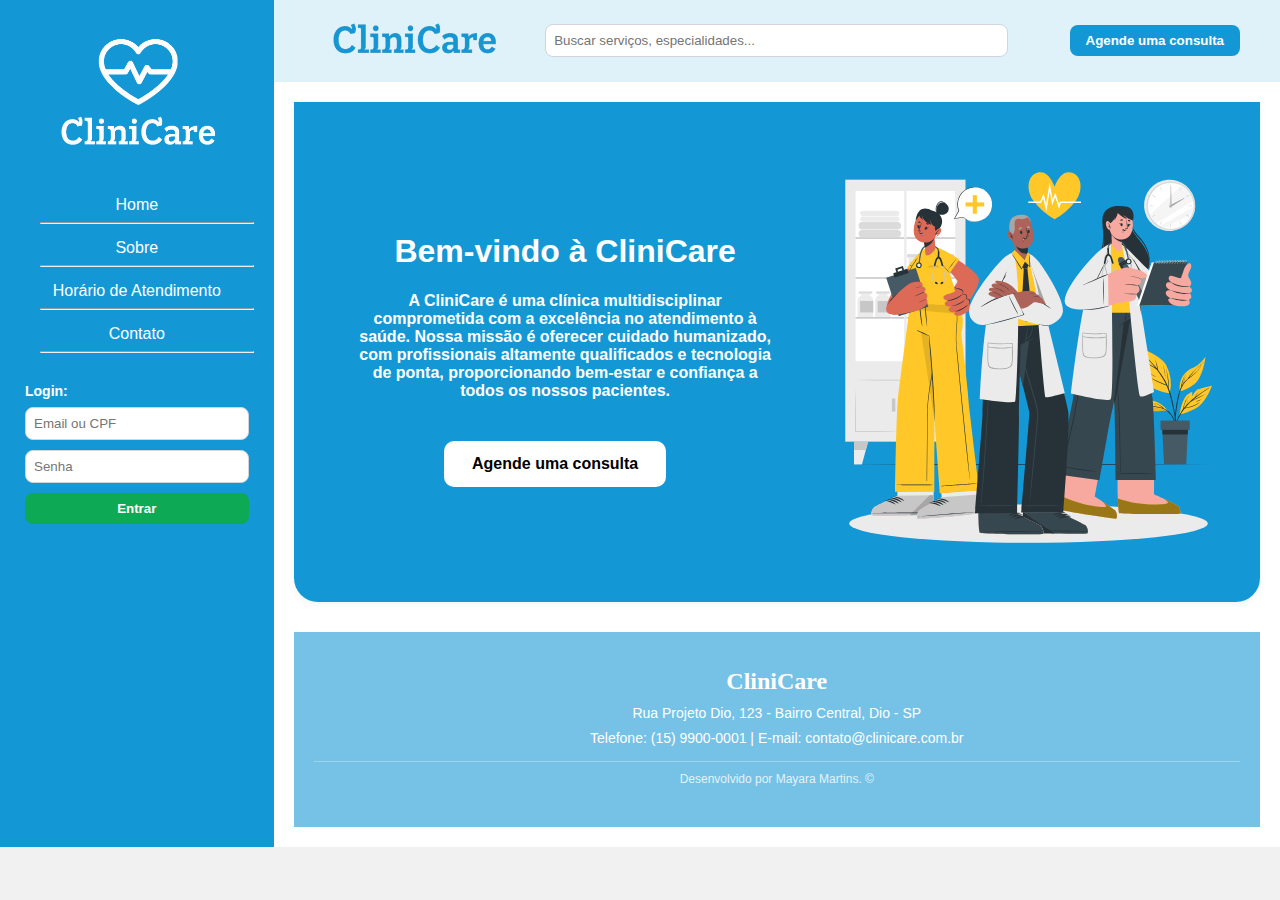
<file: index.html>
<!DOCTYPE html>
<html lang="pt-br">
<head>
    <meta charset="UTF-8">
    <meta http-equiv="X-UA-Compatible" content="IE=edge">
    <meta name="viewport" content="width=device-width, initial-scale=1.0">
    <title>CliniCare</title>
    <link rel="shortcut icon" href="imagens/favicon.ico" type="image/x-icon">
    <link rel="stylesheet" href="base.css">
</head>
<body>
    <div class="wrapper">
        <div class="menu">
            <picture>
                <source media="(min-width: 750px)" srcset="imagens/logo-branco.png" type="image/png">
                <img id="logo-menu" src="imagens/logo-branco.png" alt="logo ">
            </picture>
          
            <ul>
                <li><a href="index.html">Home</a></li>
                <hr>
                <li><a href="sobre.html">Sobre</a></li>
                <hr>
                <li><a href="horarios.html">Horário de Atendimento</a></li>
                <hr>
                <li><a href="contato.html">Contato</a></li>
                <hr>
            </ul>

            <div class="login-area">
                <h4 id="login">Login:</h4>
                <input id="dados" type="text" name="Login" placeholder="Email ou CPF">
                <input id="senha" type="password" name="password" placeholder="Senha"> 
                <button id="entrar-na-conta">Entrar</button>
            </div>

     </div>

        <div class="main">
            <div class="header">
            <div class="logo-header">
                <picture>
                 <img id="logo-cabecalho" src="imagens/name.png" alt="Logo">
                 </picture>
         </div>

        <div class="busca-header">
            <input id="pesquisa" type="text" placeholder="Buscar serviços, especialidades...">
        </div>

     <div class="botao-header">
        <button id="botao-de-agendamento">Agende uma consulta</button>
     </div>
</div>
    
            <div class="content">
                <section class="banner-com-imagem">
                <div class="banner-texto">
                    <h1>Bem-vindo à CliniCare</h1>
                    <h4>A CliniCare é uma clínica multidisciplinar comprometida com a excelência no atendimento à saúde. Nossa missão é oferecer cuidado humanizado, com profissionais altamente qualificados e tecnologia de ponta, proporcionando bem-estar e confiança a todos os nossos pacientes.</h4>
                    <a href="#servicos" class="cta-botao">Agende uma consulta</a>
            </div>

            <div class="banner-imagem">
                <img src="imagens/banner.svg" alt="Profissionais de saúde sorrindo">
            </div>
            </section>

                      
            <div class="footer">
                <div class="footer-conteudo">
                    <p id="nome-da-clinica">CliniCare</p>
                    <p id="endereco-da-clinica">Rua Projeto Dio, 123 - Bairro Central, Dio - SP</p>
                    <p id="contatos">Telefone: (15) 9900-0001 | E-mail: contato@clinicare.com.br</p>
            </div>
            <div class="footer-direitos">
                <p id="direitos">Desenvolvido por Mayara Martins. © </p>
             </div>
            </div>
        </div>
    </div>
</body>
</html>
</file>
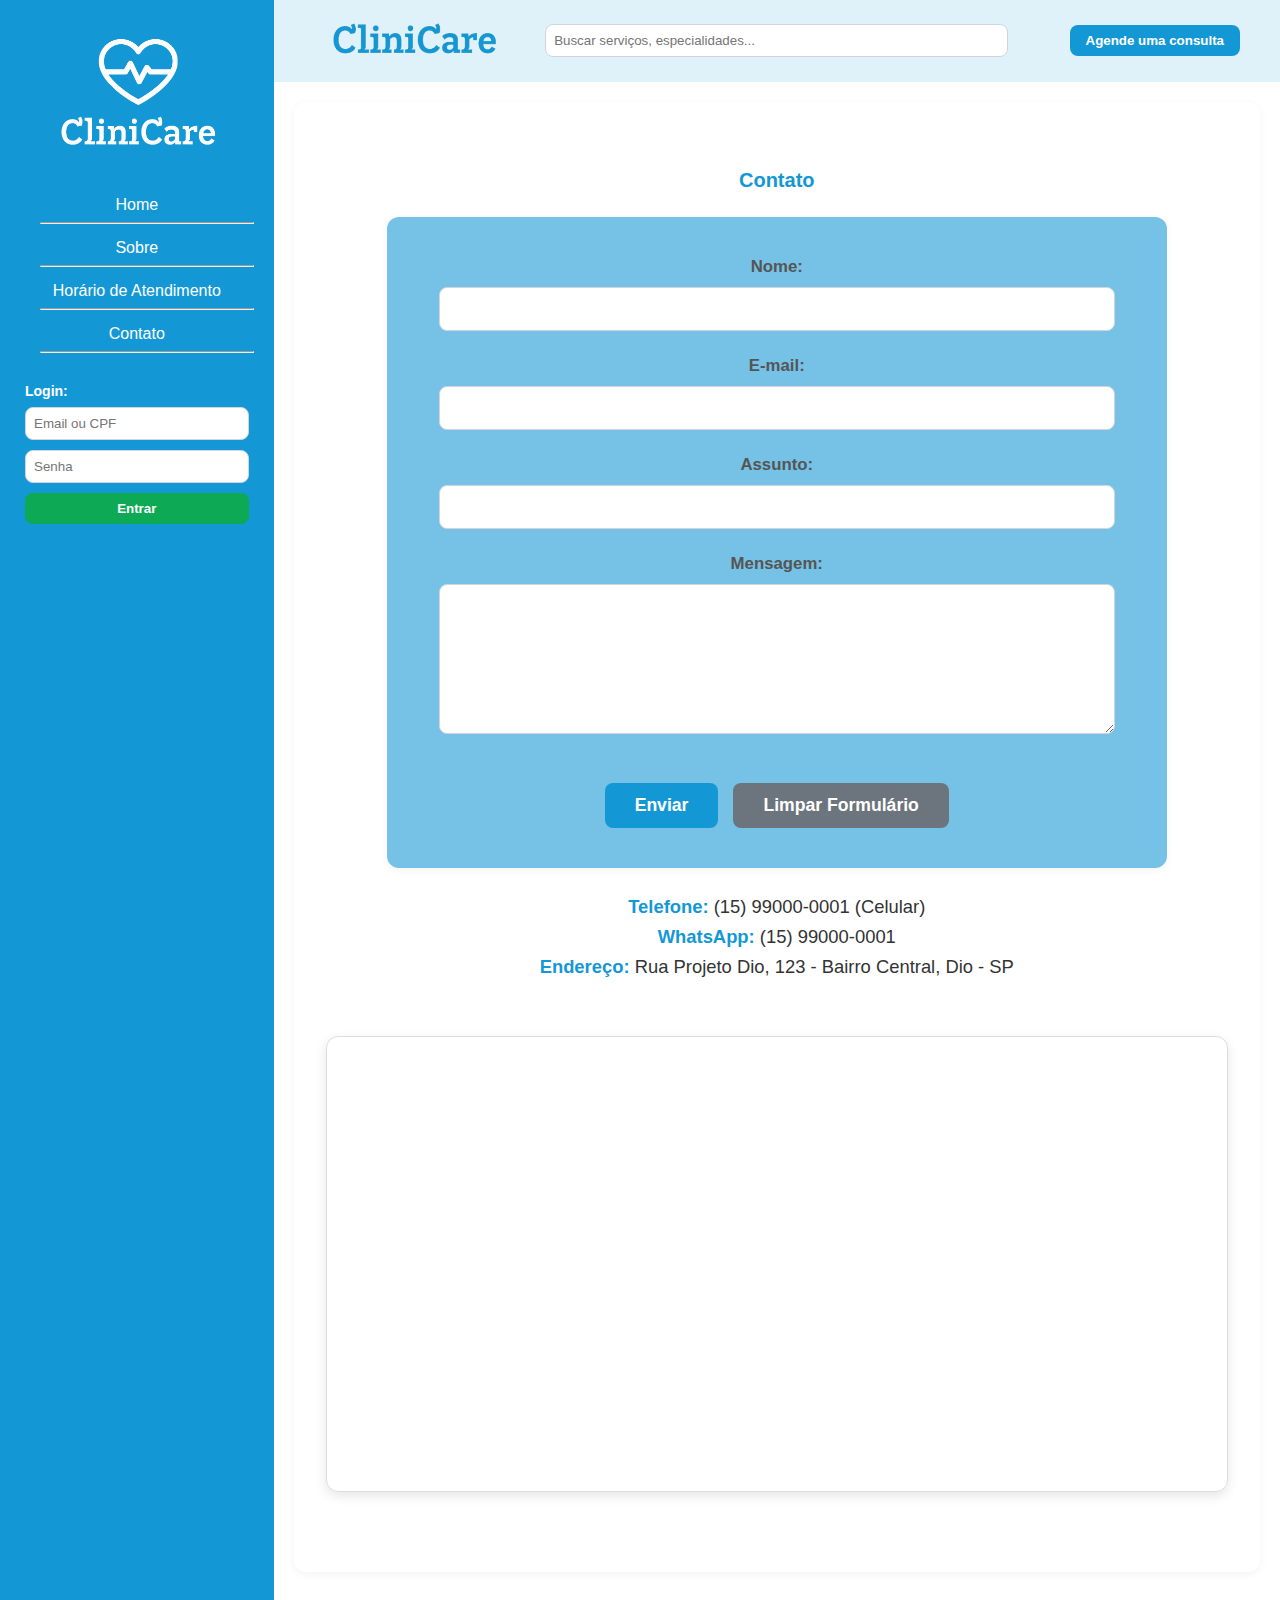
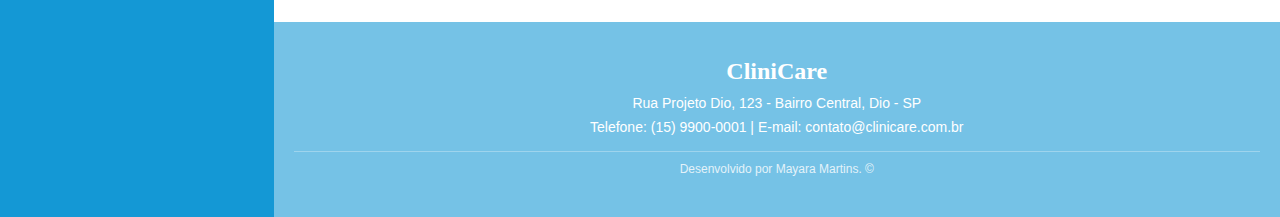
<file: contato.html>
<!DOCTYPE html>
<html lang="en">
<head>
    <meta charset="UTF-8">
    <meta name="viewport" content="width=device-width, initial-scale=1.0">
    <title>Sobre a CliniCare</title>
    <link rel="shortcut icon" href="imagens/favicon.ico" type="image/x-icon">
</head>
<body>
    <!DOCTYPE html>
<html lang="pt-br">
<head>
    <meta charset="UTF-8">
    <meta http-equiv="X-UA-Compatible" content="IE=edge">
    <meta name="viewport" content="width=device-width, initial-scale=1.0">
    <title>CliniCare</title>
    <link rel="shortcut icon" href="imagens/favicon.ico" type="image/x-icon">
    <link rel="stylesheet" href="base.css">
</head>
<body>
    <div class="wrapper">
        <div class="menu">
            <picture>
                <source media="(min-width: 750px)" srcset="imagens/logo-branco.png" type="image/png">
                <img id="logo-menu" src="imagens/logo-branco.png" alt="logo ">
            </picture>
          
            <ul>
                <li><a href="index.html">Home</a></li>
                <hr>
                <li><a href="sobre.html">Sobre</a></li>
                <hr>
                <li><a href="horarios.html">Horário de Atendimento</a></li>
                <hr>
                <li><a href="#">Contato</a></li>
                <hr>
            </ul>

            <div class="login-area">
                <h4 id="login">Login:</h4>
                <input id="dados" type="text" name="Login" placeholder="Email ou CPF">
                <input id="senha" type="password" name="password" placeholder="Senha"> 
                <button id="entrar-na-conta">Entrar</button>
            </div>

     </div>

        <div class="main">
            <div class="header">
            <div class="logo-header">
                <picture>
                 <img id="logo-cabecalho" src="imagens/name.png" alt="Logo">
                 </picture>
         </div>

        <div class="busca-header">
            <input id="pesquisa" type="text" placeholder="Buscar serviços, especialidades...">
        </div>

     <div class="botao-header">
        <button id="botao-de-agendamento">Agende uma consulta</button>
     </div>
</div>
    
            <div class="content">
                <section class="secao-servicos">
                    <div class="texto-servicos">
                        <h2>Contato</h2>
                        

                        <form class="contact-form">
                            <label for="name">Nome:</label>
                            <input type="text" id="name" name="name" required>

                            <label for="email">E-mail:</label>
                            <input type="email" id="email" name="email" required>

                            <label for="subject">Assunto:</label>
                            <input type="text" id="subject" name="subject" required>

                            <label for="message">Mensagem:</label>
                            <textarea id="message" name="message" required></textarea>

                            <div class="form-buttons">
                                <button type="submit">Enviar</button>
                                <button type="reset">Limpar Formulário</button>
                            </div>
                        </form>
                        <div class="contact-info">
                            <p><strong>Telefone:</strong> (15) 99000-0001 (Celular)</p>
                            <p><strong>WhatsApp:</strong> (15) 99000-0001</p>
                            <p><strong>Endereço:</strong> Rua Projeto Dio, 123 - Bairro Central, Dio - SP</p>
                        </div>

                        <div class="map-container">
                            <iframe src="https://www.google.com/maps/embed?pb=!1m18!1m12!1m3!1d4596.921439748193!2d-48.17716132472198!3d-21.79768598005101!2m3!1f0!2f0!3f0!3m2!1i1024!2i768!4f13.1!3m3!1m2!1s0x94b8f3eecb6e442b%3A0xcd177e47738d1a99!2sAv.%207%20de%20Setembro%2C%20371%20-%2003%20-%20Centro%2C%20Araraquara%20-%20SP%2C%2014800-390!5e1!3m2!1spt-BR!2sbr!4v1748763828110!5m2!1spt-BR!2sbr" width="600" height="450" style="border:0;" allowfullscreen="" loading="lazy" referrerpolicy="no-referrer-when-downgrade"></iframe>
                        </div>

                    </div>
                </section>
            </div>

                      
            <div class="footer">
                <div class="footer-conteudo">
                    <p id="nome-da-clinica">CliniCare</p>
                    <p id="endereco-da-clinica">Rua Projeto Dio, 123 - Bairro Central, Dio - SP</p>
                    <p id="contatos">Telefone: (15) 9900-0001 | E-mail: contato@clinicare.com.br</p>
            </div>
            <div class="footer-direitos">
                <p id="direitos">Desenvolvido por Mayara Martins. © </p
             </div>
            </div>
        </div>
    </div>
</body>
</html>
    
</body>
</html>
</file>
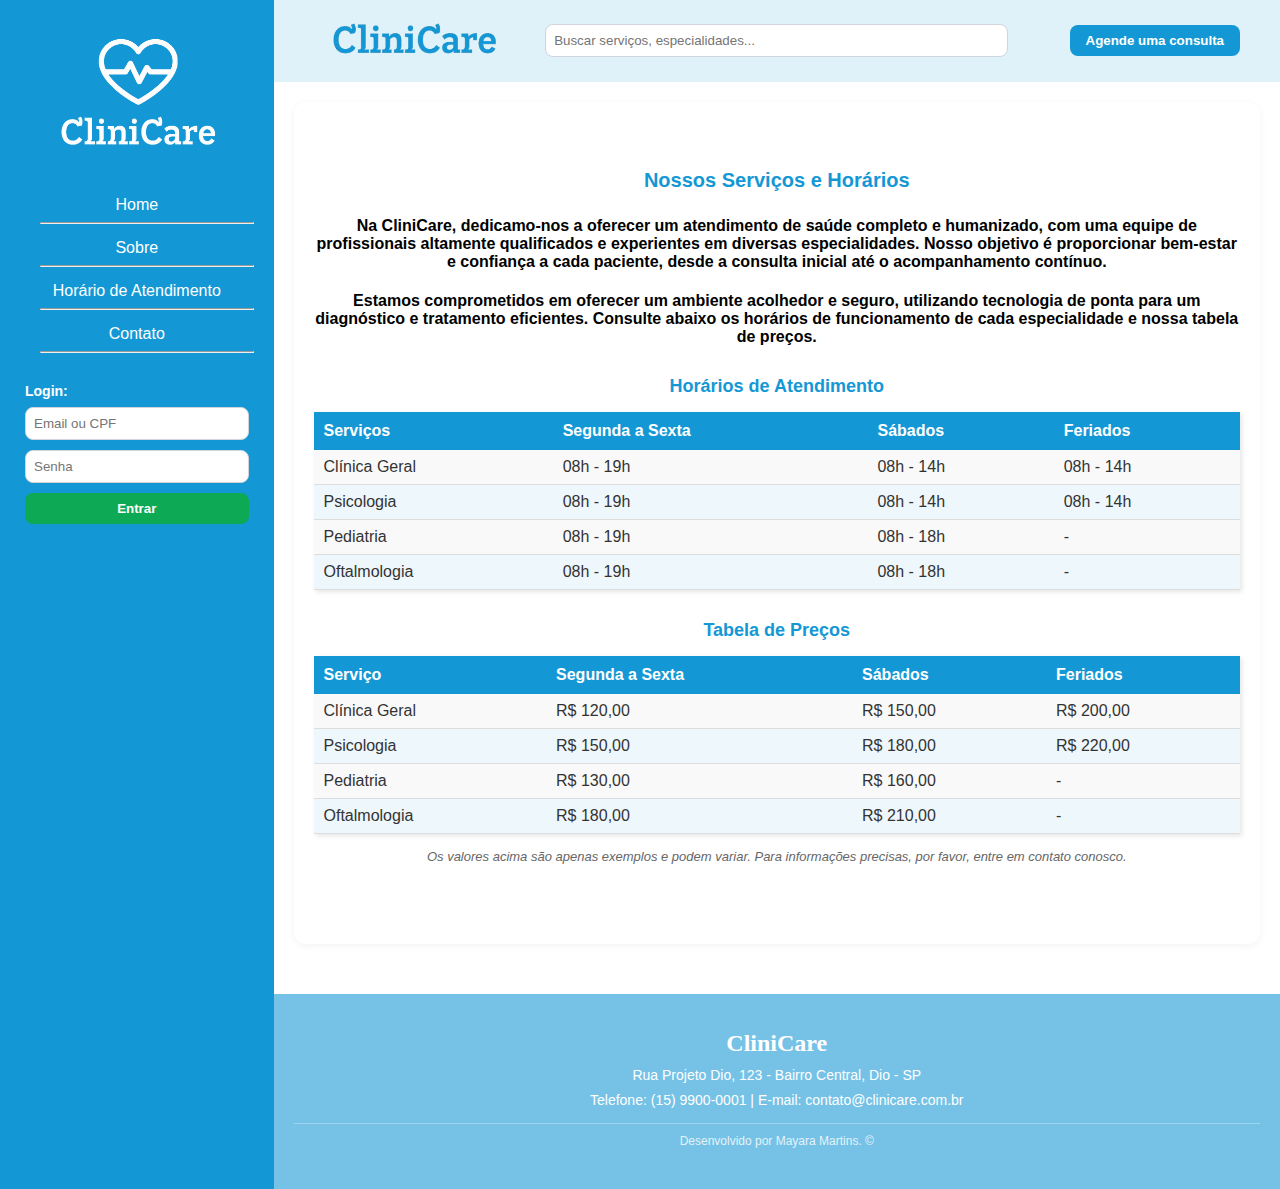
<file: horarios.html>
<!DOCTYPE html>
<html lang="en">
<head>
    <meta charset="UTF-8">
    <meta name="viewport" content="width=device-width, initial-scale=1.0">
    <title>Sobre a CliniCare</title>
    <link rel="shortcut icon" href="imagens/favicon.ico" type="image/x-icon">
</head>
<body>
    <!DOCTYPE html>
<html lang="pt-br">
<head>
    <meta charset="UTF-8">
    <meta http-equiv="X-UA-Compatible" content="IE=edge">
    <meta name="viewport" content="width=device-width, initial-scale=1.0">
    <title>CliniCare</title>
    <link rel="shortcut icon" href="imagens/favicon.ico" type="image/x-icon">
    <link rel="stylesheet" href="base.css">
</head>
<body>
    <div class="wrapper">
        <div class="menu">
            <picture>
                <source media="(min-width: 750px)" srcset="imagens/logo-branco.png" type="image/png">
                <img id="logo-menu" src="imagens/logo-branco.png" alt="logo ">
            </picture>
          
            <ul>
                <li><a href="index.html">Home</a></li>
                <hr>
                <li><a href="sobre.html">Sobre</a></li>
                <hr>
                <li><a href="horarios.html">Horário de Atendimento</a></li>
                <hr>
                <li><a href="contato.html">Contato</a></li>
                <hr>
            </ul>

            <div class="login-area">
                <h4 id="login">Login:</h4>
                <input id="dados" type="text" name="Login" placeholder="Email ou CPF">
                <input id="senha" type="password" name="password" placeholder="Senha"> 
                <button id="entrar-na-conta">Entrar</button>
            </div>

     </div>

        <div class="main">
            <div class="header">
            <div class="logo-header">
                <picture>
                 <img id="logo-cabecalho" src="imagens/name.png" alt="Logo">
                 </picture>
         </div>

        <div class="busca-header">
            <input id="pesquisa" type="text" placeholder="Buscar serviços, especialidades...">
        </div>

     <div class="botao-header">
        <button id="botao-de-agendamento">Agende uma consulta</button>
     </div>
</div>
    
            <div class="content">
                <section id="servicos" class="servicos-section">
                    <h2>Nossos Serviços e Horários</h2>
                    <h4>Na CliniCare, dedicamo-nos a oferecer um atendimento de saúde completo e humanizado, com uma equipe de profissionais altamente qualificados e experientes em diversas especialidades. Nosso objetivo é proporcionar bem-estar e confiança a cada paciente, desde a consulta inicial até o acompanhamento contínuo.</h4>
                    
                    <h4>Estamos comprometidos em oferecer um ambiente acolhedor e seguro, utilizando tecnologia de ponta para um diagnóstico e tratamento eficientes. Consulte abaixo os horários de funcionamento de cada especialidade e nossa tabela de preços.</h4>
                    
                    <div class="table-container">
                        <h3>Horários de Atendimento</h3>
                        <table class="services-table">
                            <thead>
                                <tr>
                                    <th>Serviços</th>
                                    <th>Segunda a Sexta</th>
                                    <th>Sábados</th>
                                    <th>Feriados</th>
                                </tr>
                            </thead>
                            <tbody>
                                <tr>
                                    <td>Clínica Geral</td>
                                    <td>08h - 19h</td>
                                    <td>08h - 14h</td>
                                    <td>08h - 14h</td>
                                </tr>
                                <tr>
                                    <td>Psicologia</td>
                                    <td>08h - 19h</td>
                                    <td>08h - 14h</td>
                                    <td>08h - 14h</td>
                                </tr>
                                <tr>
                                    <td>Pediatria</td>
                                    <td>08h - 19h</td>
                                    <td>08h - 18h</td>
                                    <td>-</td>
                                </tr>
                                <tr>
                                    <td>Oftalmologia</td>
                                    <td>08h - 19h</td>
                                    <td>08h - 18h</td>
                                    <td>-</td>
                                </tr>
                            </tbody>
                        </table>
                    </div>

                    <div class="table-container">
                        <h3>Tabela de Preços</h3>
                        <table class="prices-table">
                            <thead>
                                <tr>
                                    <th>Serviço</th>
                                    <th>Segunda a Sexta</th>
                                    <th>Sábados</th>
                                    <th>Feriados</th>
                                </tr>
                            </thead>
                            <tbody>
                                <tr>
                                    <td>Clínica Geral</td>
                                    <td>R$ 120,00</td>
                                    <td>R$ 150,00</td>
                                    <td>R$ 200,00</td>
                                </tr>
                                <tr>
                                    <td>Psicologia</td>
                                    <td>R$ 150,00</td>
                                    <td>R$ 180,00</td>
                                    <td>R$ 220,00</td>
                                </tr>
                                <tr>
                                    <td>Pediatria</td>
                                    <td>R$ 130,00</td>
                                    <td>R$ 160,00</td>
                                    <td>-</td>
                                </tr>
                                <tr>
                                    <td>Oftalmologia</td>
                                    <td>R$ 180,00</td>
                                    <td>R$ 210,00</td>
                                    <td>-</td>
                                </tr>
                            </tbody>
                        </table>
                        <p class="price-note"><em>Os valores acima são apenas exemplos e podem variar. Para informações precisas, por favor, entre em contato conosco.</em></p>
                    </div>
                </section>
            </div>
                      

        </section>

                      
            <div class="footer">
                <div class="footer-conteudo">
                    <p id="nome-da-clinica">CliniCare</p>
                    <p id="endereco-da-clinica">Rua Projeto Dio, 123 - Bairro Central, Dio - SP</p>
                    <p id="contatos">Telefone: (15) 9900-0001 | E-mail: contato@clinicare.com.br</p>
            </div>
            <div class="footer-direitos">
                <p id="direitos">Desenvolvido por Mayara Martins. © </p
             </div>
            </div>
        </div>
    </div>
</body>
</html>
    
</body>
</html>
</file>
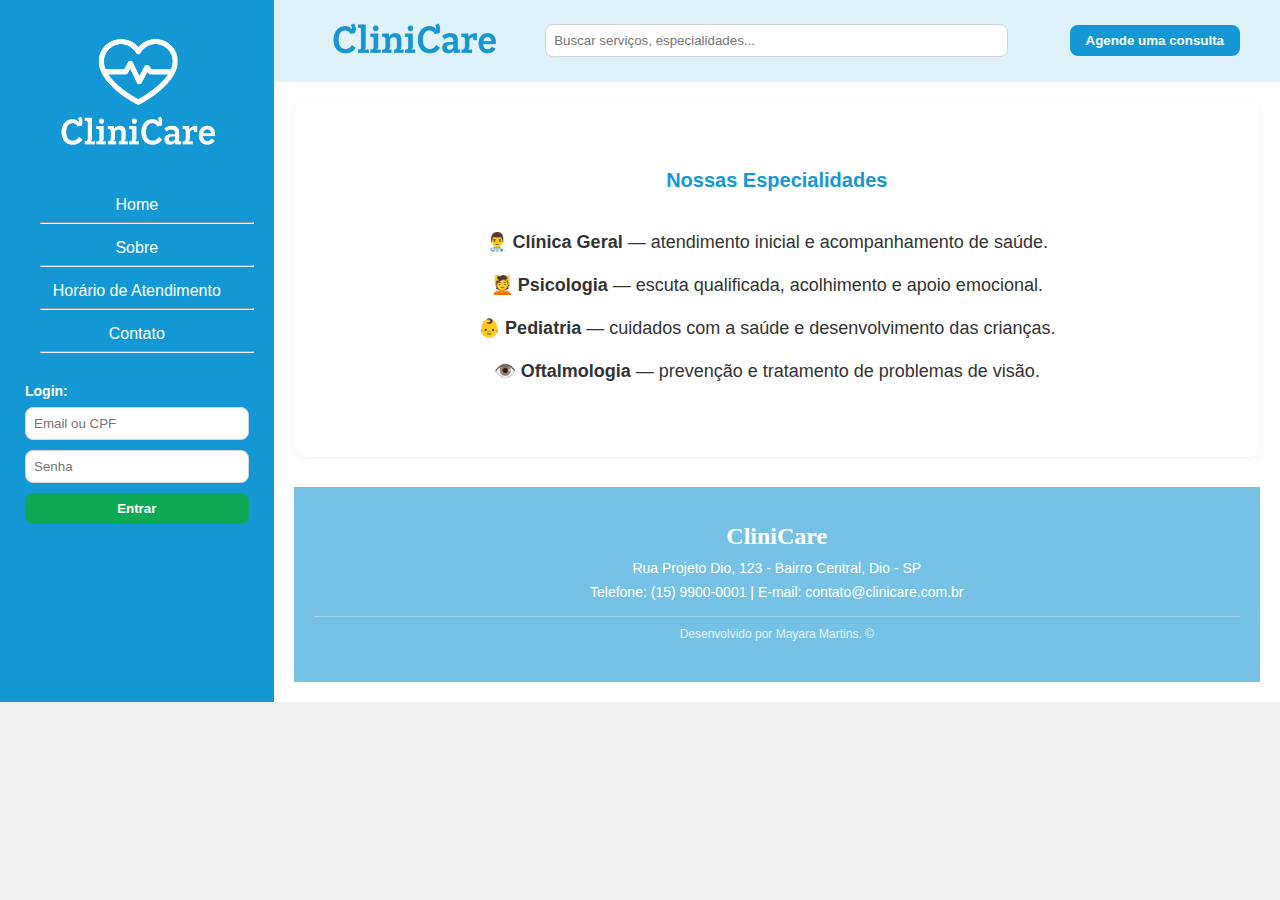
<file: sobre.html>
<!DOCTYPE html>
<html lang="en">
<head>
    <meta charset="UTF-8">
    <meta name="viewport" content="width=device-width, initial-scale=1.0">
    <title>Sobre a CliniCare</title>
    <link rel="shortcut icon" href="imagens/favicon.ico" type="image/x-icon">
</head>
<body>
    <!DOCTYPE html>
<html lang="pt-br">
<head>
    <meta charset="UTF-8">
    <meta http-equiv="X-UA-Compatible" content="IE=edge">
    <meta name="viewport" content="width=device-width, initial-scale=1.0">
    <title>CliniCare</title>
    <link rel="shortcut icon" href="imagens/favicon.ico" type="image/x-icon">
    <link rel="stylesheet" href="base.css">
</head>
<body>
    <div class="wrapper">
        <div class="menu">
            <picture>
                <source media="(min-width: 750px)" srcset="imagens/logo-branco.png" type="image/png">
                <img id="logo-menu" src="imagens/logo-branco.png" alt="logo ">
            </picture>
          
            <ul>
                <li><a href="index.html">Home</a></li>
                <hr>
                <li><a href="sobre.html">Sobre</a></li>
                <hr>
                <li><a href="horarios.html">Horário de Atendimento</a></li>
                <hr>
                <li><a href="contato.html">Contato</a></li>
                <hr>
            </ul>

            <div class="login-area">
                <h4 id="login">Login:</h4>
                <input id="dados" type="text" name="Login" placeholder="Email ou CPF">
                <input id="senha" type="password" name="password" placeholder="Senha"> 
                <button id="entrar-na-conta">Entrar</button>
            </div>

     </div>

        <div class="main">
            <div class="header">
            <div class="logo-header">
                <picture>
                 <img id="logo-cabecalho" src="imagens/name.png" alt="Logo">
                 </picture>
         </div>

        <div class="busca-header">
            <input id="pesquisa" type="text" placeholder="Buscar serviços, especialidades...">
        </div>

     <div class="botao-header">
        <button id="botao-de-agendamento">Agende uma consulta</button>
     </div>
</div>
    
            <div class="content">
                <section class="secao-servicos">
          <div class="texto-servicos">
            <h2>Nossas Especialidades</h2>
            <ul class="lista-servicos">
              <li>👨‍⚕️ <strong>Clínica Geral</strong> — atendimento inicial e acompanhamento de saúde.</li>
              <li>💆 <strong>Psicologia</strong> — escuta qualificada, acolhimento e apoio emocional.</li>
              <li>👶 <strong>Pediatria</strong> — cuidados com a saúde e desenvolvimento das crianças.</li>
              <li>👁️ <strong>Oftalmologia</strong> — prevenção e tratamento de problemas de visão.</li>
            </ul>
          </div>

        </section>

                      
            <div class="footer">
                <div class="footer-conteudo">
                    <p id="nome-da-clinica">CliniCare</p>
                    <p id="endereco-da-clinica">Rua Projeto Dio, 123 - Bairro Central, Dio - SP</p>
                    <p id="contatos">Telefone: (15) 9900-0001 | E-mail: contato@clinicare.com.br</p>
            </div>
            <div class="footer-direitos">
                <p id="direitos">Desenvolvido por Mayara Martins. © </p
             </div>
            </div>
        </div>
    </div>
</body>
</html>
    
</body>
</html>
</file>
<file: base.css>
@import url(https://db.onlinewebfonts.com/c/552a676bb549767452030a3022893604?family=Lean+O+FY+W01+Bold);

html, body {
    margin: 0;
    font-family:'Inter', 'Lean O FY W01 Negrito', sans-serif;
}
body {
    background-color: #f1f1f1;
    display: flex;
    justify-content: center;
}

.wrapper {
    width: 100%;
    height: 100%;
    display: flex;
    margin: 0 auto;
    background-color:#ffffff;
}
.main {
    display: flex;
    flex-flow: column;
    width: 100%;
}
.menu {
    border-radius: 0px;
    width: 297px;
    background-color: #1498d5;
    padding: 10px 20px 0px;
    text-align: center;
    text-decoration: none;
    
}

#logo-menu { 
     width: 200px;
     margin-left: 10px;
}

ul, a { 
    list-style-type: none;
    text-decoration: none;
    text-align: center;
    margin-top: 20px;
    margin-left: -20px;
    color: white;
}

a:hover {
    color: #143a4b;
}

li { 
    padding-top: 7px;
}


.login-area {
    margin-top: 30px;
    text-align: left;
    padding: 0 5px;
}

#login {
    font-size: 14px;
    color: white;
    margin-bottom: 8px;
}

#dados, #senha {
    width: 100%;
    padding: 8px;
    margin-bottom: 10px;
    border: 1px solid #d1d5db;
    border-radius: 8px;
    box-sizing: border-box;
}

#entrar-na-conta {
    width: 100%;
    padding: 8px;
    background-color: #0ab3049c;
    color: white;
    font-weight: bold;
    border: none;
    border-radius: 8px;
    cursor: pointer;
}

#entrar-na-conta:hover {
    background-color: #0ab304;
}

.header {
    display: flex;
    align-items: center;
    justify-content: space-between;
    padding: 20px 40px;
    background-color: #1498d523;
    flex-wrap: wrap;
}

.logo-header {
    flex: 1;
    display: flex;
    justify-content: flex-start;
}

#logo-cabecalho {
    width: 200px;
    height: auto;
    margin: 0;
    padding: 0;
}

.busca-header {
    flex: 2;
    display: flex;
    justify-content: center;
}

#pesquisa {
    width: 100%;
    max-width: 500px;
    padding: 8px;
    border: 1px solid #d1d5db;
    border-radius: 8px;
}

.botao-header {
    flex: 1;
    display: flex;
    justify-content: flex-end;
}

#botao-de-agendamento {
    background-color: #1498d5;
    color: #ffffff;
    font-weight: 600;
    padding: 8px 16px;
    border: none;
    border-radius: 8px;
    cursor: pointer;
    width: auto;
    max-width: 300px;
}

#botao-de-agendamento:hover {
    background-color: #0baae9c7;
}

.content {
    background-color: white;
    min-height: 579px;
    padding: 20px;
}

.banner-com-imagem {
  display: flex;
  flex-wrap: wrap;
  background-color: #1498d5;
  color: white;
  border-radius: 0 0 24px 24px;
  
}

.banner-texto {
  flex: 1;
  padding: 60px 40px;
}

.banner-imagem {
  flex: 1;
  min-width: 300px;
  max-height: 400px;
}

.banner-imagem img {
  width: 100%;
  height: 100%;
  object-fit: cover;
}

.cta-botao {
  background-color: #ffffff;
  color: black;
  padding: 14px 28px;
  border-radius: 10px;
  font-weight: bold;
  font-size: 16px;
}

.banner-texto a.cta-botao {
  display: inline-block;
  margin-top: 20px;
}

.cta-botao:hover {
  background-color: #e4f3fbd5;
}

section {
  padding: 50px 20px;
  max-width: 1100px;
  margin: 0 auto;
  text-align: center;
  background-color: #ffffff;
  border-radius: 12px;
  box-shadow: 0 2px 8px rgba(0, 0, 0, 0.05);
  margin-bottom: 30px;
}

section h2 {
  font-size: 20px;
  color: #1498d5;
  margin-bottom: 25px;
}

section ul {
  list-style: none;
  padding: 0;
  line-height: 2;
  font-size: 18px;
  color: #333333;
}


.footer {
    background-color: #1498d596;
    color: white;
    text-align: center;
    padding: 30px 20px 15px;
    display: flex;
    flex-direction: column;
    align-items: center;
    height: 150px;
}

.footer-conteudo {
    margin-bottom: 10px;
    line-height: 1.6;
}

#nome-da-clinica {
    font-family:'Lean O FY W01 Negrito';
    font-size: 24px;
    font-weight: bold;
    margin: 0;
}

#endereco-da-clinica, #contatos {
    font-size: 14px;
    margin: 2px 0;
}

.footer-direitos {
    border-top: 1px solid rgba(255, 255, 255, 0.3);
    width: 100%;
    padding-top: 10px;
}

#direitos {
    font-size: 12px;
    margin: 0;
    opacity: 0.8;
}

.table-container {
    margin-top: 30px;
    margin-bottom: 30px; /
}

.services-table, .prices-table {
    width: 100%; 
    border-collapse: collapse; 
    margin-top: 15px; 
    background-color: #f9f9f9; 
    box-shadow: 2px 2px 5px rgba(0,0,0,0.1); 
}

.services-table th, .prices-table th {
    background-color: #1498d5;
    color: white; 
    padding: 10px; 
    text-align: left; 
    font-weight: bold; 
}

.services-table td, .prices-table td {
    padding: 8px 10px; 
    border-bottom: 1px solid #ddd; 
    text-align: left; 
    color: #333; 
}

.services-table tbody tr:nth-child(even), .prices-table tbody tr:nth-child(even) {
    background-color: #eef7fc; 
}

.services-table tbody tr:hover, .prices-table tbody tr:hover {
    background-color: #dbeaf5; 
}

.table-container h3 {
    font-size: 18px; 
    color: #1498d5;
    margin-bottom: 10px; 
    text-align: center; 
}

.price-note {
    font-size: 13px;
    color: #666; 
    margin-top: 15px;
    text-align: center; 
}

.contact-info {
    text-align: center;
    margin-bottom: 30px;
    padding: 20px; 
}

.contact-info p {
    margin: 8px 0; 
    font-size: 1.15em; 
    color: #333;
}

.contact-info strong {
    color: #1498d5; 
}

.map-container {
    width: 100%;
    max-width: 900px;
    margin: 30px auto; 
    border-radius: 12px;
    overflow: hidden;
    box-shadow: 0 4px 12px rgba(0, 0, 0, 0.1); 
    border: 1px solid #ddd; 
}

.map-container iframe {
    width: 100%;
    height: 450px; 
    border: 0;
    border-radius: 12px;
}

.contact-form {
    max-width: 700px; 
    margin: 0 auto;
    padding: 40px; 
    background-color: #1498d596;
    border-radius: 12px;
    box-shadow: 0 2px 8px rgba(0, 0, 0, 0.05);
}

.contact-form label {
    display: block;
    margin-bottom: 10px; 
    font-weight: bold;
    color: #555;
    font-size: 1.05em; 
}

.contact-form input[type="text"],
.contact-form input[type="email"],
.contact-form textarea {
    width: calc(100% - 24px); 
    padding: 12px; 
    margin-bottom: 25px; 
    border: 1px solid #d1d5db;
    border-radius: 8px;
    font-size: 1em;
    box-sizing: border-box; 
}

.contact-form textarea {
    resize: vertical;
    min-height: 150px; 
}

.contact-form .form-buttons {
    display: flex;
    justify-content: center;
    gap: 15px; 
    margin-top: 20px;
}

.contact-form button {
    background-color: #1498d5;
    color: white;
    padding: 12px 30px;
    border: none;
    border-radius: 8px;
    cursor: pointer;
    font-size: 1.1em;
    font-weight: bold;
    transition: background-color 0.3s ease, transform 0.2s ease;
}

.contact-form button:hover {
    background-color: #0baae9c7;
    transform: translateY(-2px); 
}

.contact-form button[type="reset"] {
    background-color: #6c757d; 
}

.contact-form button[type="reset"]:hover {
    background-color: #5a6268;
    transform: translateY(-2px);

}
</file>
